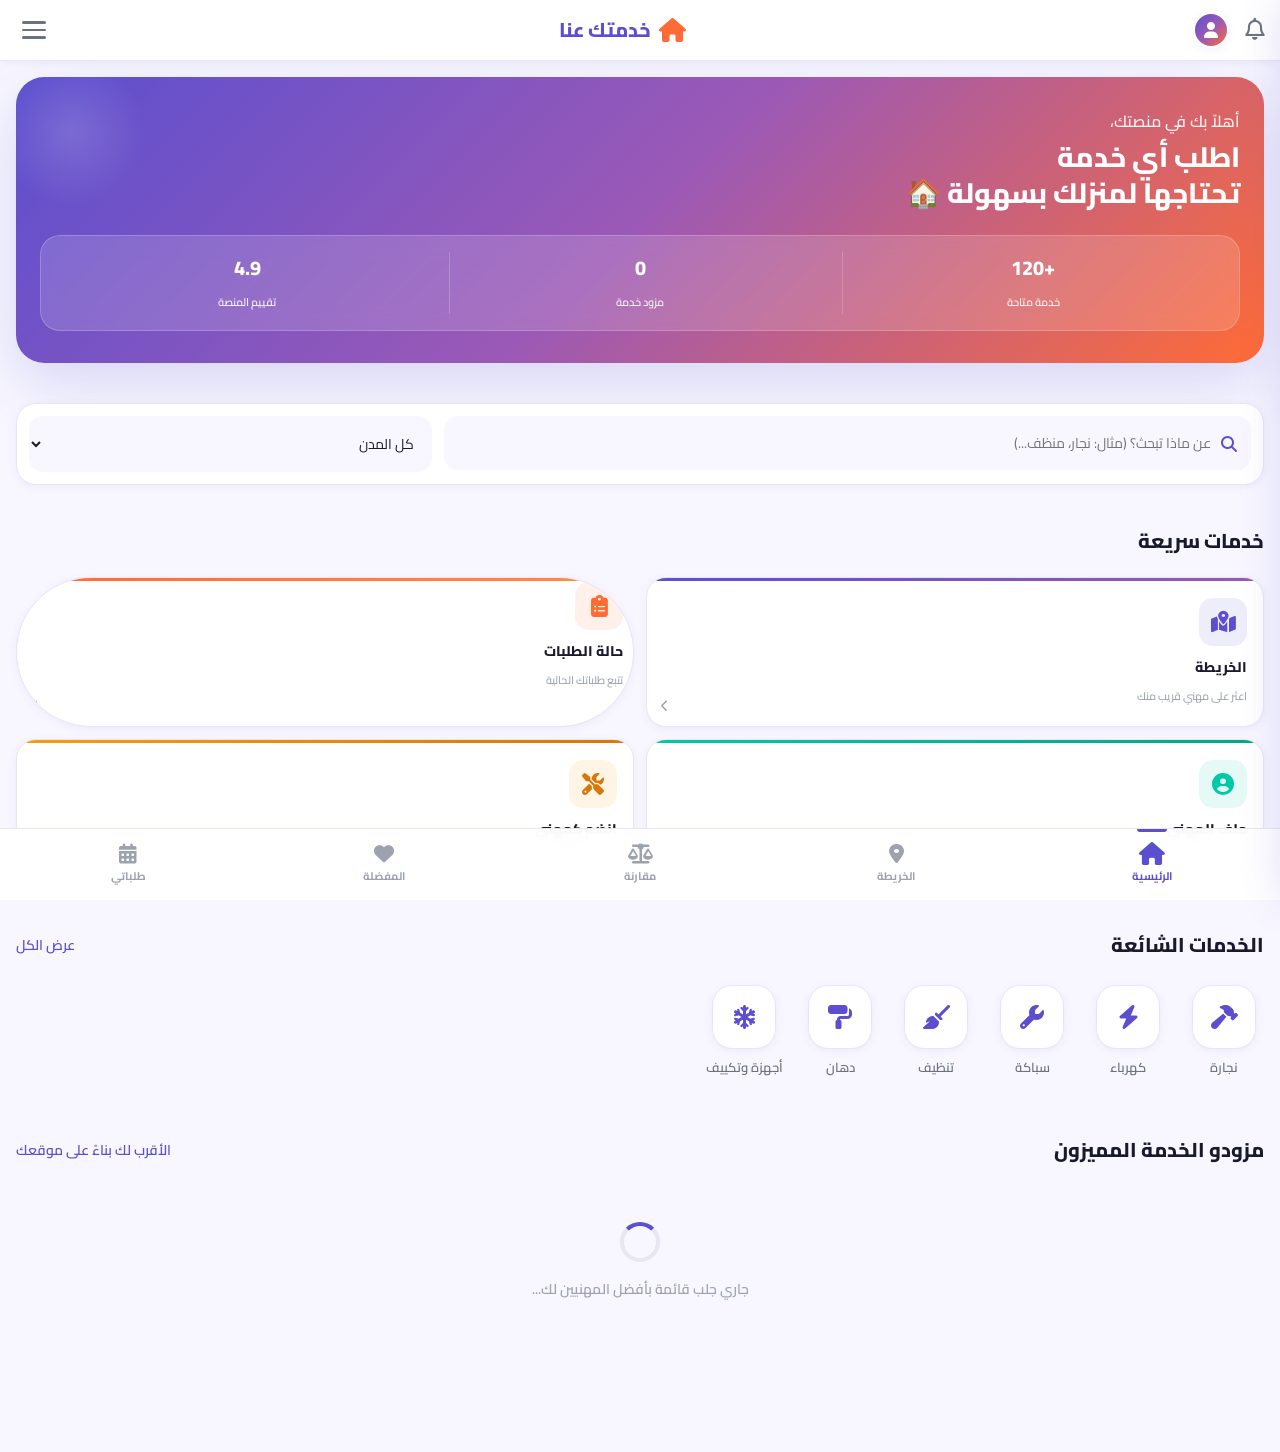
<file: new_layout.html>
<!DOCTYPE html>
<html lang="ar" dir="rtl">
<head>
    <meta name="google-site-verification" content="abc123xyz" />
    <meta charset="UTF-8">
    <meta name="viewport" content="width=device-width, initial-scale=1.0, viewport-fit=cover">
    <title>خدمات منزلية احترافية | رئيسية</title>
    <!-- Google Fonts import -->
    <link rel="preconnect" href="https://fonts.googleapis.com">
    <link rel="preconnect" href="https://fonts.gstatic.com" crossorigin>
    <link href="https://fonts.googleapis.com/css2?family=Cairo:wght@400;600;700;800;900&display=swap" rel="stylesheet">
    <link rel="stylesheet" href="https://cdnjs.cloudflare.com/ajax/libs/font-awesome/6.5.0/css/all.min.css" />
    <style>
        :root {
            --primary: #5B4FCF;
            --primary-light: #7B6FE8;
            --primary-dark: #3D34A5;
            --secondary: #FF6B35;
            --accent: #00C9A7;
            --surface: #F8F7FF;
            --card-bg: #FFFFFF;
            --text-primary: #1A1A2E;
            --text-secondary: #6B7280;
            --text-muted: #9CA3AF;
            --border: #E8E6F0;
            --shadow-sm: 0 2px 8px rgba(91, 79, 207, 0.08);
            --shadow-md: 0 8px 30px rgba(91, 79, 207, 0.15);
            --shadow-lg: 0 20px 60px rgba(91, 79, 207, 0.2);
            --gradient-hero: linear-gradient(135deg, #5B4FCF 0%, #9B59B6 50%, #FF6B35 100%);
            --gradient-card: linear-gradient(145deg, #FFFFFF 0%, #F8F7FF 100%);
            --gradient-cta: linear-gradient(45deg, #FF6B35, #FF8C42);
        }

        * {
            margin: 0;
            padding: 0;
            box-sizing: border-box;
            -webkit-tap-highlight-color: transparent;
        }

        body {
            font-family: 'Cairo', 'Segoe UI', sans-serif;
            background-color: var(--surface);
            color: var(--text-primary);
            min-height: 100vh;
            direction: rtl;
            line-height: 1.6;
            padding-top: env(safe-area-inset-top);
            padding-bottom: calc(72px + env(safe-area-inset-bottom)); /* Bottom Nav space */
        }

        a { text-decoration: none; color: inherit; }

        /* HEADER THIN TOP */
        .top-header {
            position: sticky;
            top: 0;
            background: rgba(255, 255, 255, 0.95);
            backdrop-filter: blur(20px);
            -webkit-backdrop-filter: blur(20px);
            z-index: 1000;
            display: flex;
            align-items: center;
            justify-content: space-between;
            padding: 12px 16px;
            border-bottom: 1px solid var(--border);
            box-shadow: var(--shadow-sm);
        }

        .header-logo { font-size: 20px; font-weight: 800; color: var(--primary); display:flex; align-items:center; gap:8px; }
        .header-logo i { color: var(--secondary); font-size: 24px; }
        
        .header-actions { display: flex; align-items: center; gap: 16px; }

        .notification-btn {
            position: relative;
            background: none;
            border: none;
            font-size: 22px;
            color: var(--text-secondary);
            cursor: pointer;
            transition: all 0.3s;
        }

        .notification-btn.active { color: var(--secondary); }

        .notification-badge {
            position: absolute;
            top: -2px; right: -2px;
            background: var(--secondary);
            color: white;
            font-size: 10px;
            font-weight: 800;
            border-radius: 50%;
            width: 16px; height: 16px;
            display: flex; justify-content: center; align-items: center;
            border: 2px solid white;
        }

        .user-avatar-btn {
            width: 36px; height: 36px;
            border-radius: 50%;
            background: var(--gradient-hero);
            display: flex; align-items: center; justify-content: center;
            color: white; font-weight: 700;
            border: 2px solid white;
            box-shadow: var(--shadow-sm);
            cursor: pointer;
            overflow: hidden;
        }

        /* HERO CARD */
        .hero-container {
            padding: 16px;
        }

        .hero-card {
            background: var(--gradient-hero);
            border-radius: 28px;
            padding: 32px 24px;
            color: white;
            position: relative;
            overflow: hidden;
            box-shadow: var(--shadow-lg);
            animation: fadeSlideUp 0.6s cubic-bezier(0.34, 1.56, 0.64, 1) forwards;
        }

        .hero-card::after {
            content: '';
            position: absolute;
            top: -20px; left: -20px;
            width: 150px; height: 150px;
            background: radial-gradient(circle, rgba(255,255,255,0.15) 0%, transparent 70%);
            border-radius: 50%;
            pointer-events: none;
        }

        .hero-welcome { font-size: 16px; font-weight: 600; margin-bottom: 4px; opacity: 0.9; }
        .hero-title { font-size: 28px; font-weight: 800; line-height: 1.3; margin-bottom: 24px; }
        
        .hero-stats {
            display: flex;
            gap: 12px;
            background: rgba(255, 255, 255, 0.15);
            backdrop-filter: blur(10px);
            padding: 16px;
            border-radius: 20px;
            border: 1px solid rgba(255, 255, 255, 0.2);
        }

        .stat-item {
            flex: 1;
            text-align: center;
            border-left: 1px solid rgba(255, 255, 255, 0.2);
        }
        .stat-item:last-child { border-left: none; }
        .stat-val { font-size: 20px; font-weight: 800; display: block; margin-bottom: 4px; }
        .stat-lbl { font-size: 11px; font-weight: 600; opacity: 0.9; }

        /* MAIN SEARCH SECTION */
        .search-area {
            padding: 16px;
            margin-top: 8px;
            animation: fadeSlideUp 0.6s cubic-bezier(0.34, 1.56, 0.64, 1) 0.1s forwards;
            opacity: 0;
        }

        .search-wrapper {
            display: flex;
            gap: 12px;
            background: var(--card-bg);
            padding: 12px;
            border-radius: 20px;
            box-shadow: var(--shadow-sm);
            border: 1px solid var(--border);
        }

        .search-input-box {
            position: relative;
            flex: 2;
        }

        .search-input-box input {
            width: 100%;
            padding: 14px 40px 14px 16px;
            border: none;
            background: var(--surface);
            border-radius: 14px;
            font-size: 14px;
            font-family: inherit;
            color: var(--text-primary);
        }

        .search-input-box input:focus { outline: none; box-shadow: 0 0 0 2px var(--primary-light); }
        .search-input-box i { position: absolute; right: 14px; top: 50%; transform: translateY(-50%); color: var(--primary); }

        .search-select-box {
            flex: 1;
        }

        .search-select-box select {
            width: 100%;
            padding: 14px;
            border: none;
            background: var(--surface);
            border-radius: 14px;
            font-size: 14px;
            font-family: inherit;
            color: var(--text-primary);
            outline: none;
        }

        /* SECTION HEADERS */
        .section-header {
            display: flex;
            justify-content: space-between;
            align-items: center;
            padding: 0 16px;
            margin: 32px 0 16px;
        }

        .section-header h2 { font-size: 20px; font-weight: 800; color: var(--text-primary); }
        .section-header a { font-size: 14px; font-weight: 600; color: var(--primary); }

        /* QUICK ACTIONS SECTION */
        .quick-actions {
            display: grid;
            grid-template-columns: 1fr 1fr;
            gap: 12px;
            padding: 4px 16px 8px;
        }

        .quick-action-card {
            background: var(--card-bg);
            border-radius: 20px;
            padding: 20px 16px;
            display: flex;
            flex-direction: column;
            align-items: flex-start;
            gap: 10px;
            box-shadow: var(--shadow-sm);
            border: 1px solid var(--border);
            text-decoration: none;
            color: var(--text-primary);
            transition: all 0.3s cubic-bezier(0.34, 1.56, 0.64, 1);
            position: relative;
            overflow: hidden;
        }

        .quick-action-card::before {
            content: '';
            position: absolute;
            top: 0; left: 0; right: 0;
            height: 3px;
            border-radius: 20px 20px 0 0;
        }
        .quick-action-card.map::before { background: linear-gradient(90deg, #5B4FCF, #9B59B6); }
        .quick-action-card.status::before { background: linear-gradient(90deg, #FF6B35, #FF8C42); }
        .quick-action-card.profile::before { background: linear-gradient(90deg, #00C9A7, #00A884); }
        .quick-action-card.join::before { background: linear-gradient(90deg, #F59E0B, #D97706); }

        .quick-action-card:hover {
            transform: translateY(-4px);
            box-shadow: var(--shadow-md);
        }

        .qa-icon {
            width: 48px; height: 48px;
            border-radius: 14px;
            display: flex; align-items: center; justify-content: center;
            font-size: 22px;
        }
        .quick-action-card.map .qa-icon { background: rgba(91,79,207,0.1); color: var(--primary); }
        .quick-action-card.status .qa-icon { background: rgba(255,107,53,0.1); color: var(--secondary); }
        .quick-action-card.profile .qa-icon { background: rgba(0,201,167,0.1); color: var(--accent); }
        .quick-action-card.join .qa-icon { background: rgba(245,158,11,0.1); color: #D97706; }

        .qa-title { font-size: 14px; font-weight: 800; color: var(--text-primary); }
        .qa-desc { font-size: 11px; color: var(--text-muted); font-weight: 500; }
        .qa-arrow { position: absolute; bottom: 14px; left: 14px; font-size: 12px; color: var(--text-muted); }

        /* CATEGORIES (Popular Services) */
        .categories-scroll {
            display: flex;
            overflow-x: auto;
            gap: 16px;
            padding: 8px 16px 24px;
            scroll-snap-type: x mandatory;
            scrollbar-width: none;
        }
        .categories-scroll::-webkit-scrollbar { display: none; }

        .category-item {
            display: flex;
            flex-direction: column;
            align-items: center;
            gap: 8px;
            min-width: 80px;
            scroll-snap-align: start;
            cursor: pointer;
        }

        .cat-icon {
            width: 64px; height: 64px;
            border-radius: 20px;
            background: var(--card-bg);
            box-shadow: var(--shadow-sm);
            display: flex; align-items: center; justify-content: center;
            font-size: 24px;
            color: var(--primary);
            border: 1px solid var(--border);
            transition: all 0.3s cubic-bezier(0.34, 1.56, 0.64, 1);
        }

        .category-item:hover .cat-icon {
            transform: translateY(-4px);
            box-shadow: var(--shadow-md);
            border-color: rgba(91, 79, 207, 0.3);
            color: var(--secondary);
            background: var(--surface);
        }

        .cat-name { font-size: 13px; font-weight: 600; color: var(--text-secondary); text-align: center; }

        /* PROFESSIONALS GRID — responsive wrap layout like old site */
        .professionals-grid {
            display: grid !important;
            grid-template-columns: repeat(auto-fill, minmax(300px, 1fr)) !important;
            gap: 20px;
            padding: 8px 16px 32px;
        }
        .professionals-grid::-webkit-scrollbar { display: none; }

        /* The JS outputs a string we must style. We override its layout. */
        .professional-card {
            width: 100%;
            background: var(--card-bg);
            border-radius: 24px;
            padding: 20px;
            box-shadow: var(--shadow-md);
            border: 1px solid var(--border);
            display: flex; flex-direction: column;
            gap: 16px;
            transition: all 0.4s cubic-bezier(0.34, 1.56, 0.64, 1);
            position: relative;
        }

        .professional-card:hover {
            transform: translateY(-6px);
            box-shadow: var(--shadow-lg);
            border-color: rgba(91, 79, 207, 0.3);
        }

        .professional-header {
            display: flex;
            align-items: center;
            gap: 16px;
        }

        .professional-avatar {
            width: 60px; height: 60px;
            border-radius: 50%;
            background: var(--surface);
            color: var(--primary);
            font-size: 24px;
            font-weight: 800;
            display: flex; justify-content: center; align-items: center;
            border: 2px solid var(--border);
        }

        .favorite-icon {
            position: absolute;
            top: 20px; left: 20px;
            font-size: 20px;
            color: var(--text-muted);
            cursor: pointer;
            transition: color 0.3s;
        }
        .favorite-icon.active { color: #f43f5e; animation: scaleIn 0.3s; }

        .professional-info h3 { font-size: 16px; font-weight: 700; color: var(--text-primary); margin-bottom: 4px; }
        .professional-info .profession { font-size: 13px; color: var(--primary); font-weight: 600; margin-bottom: 2px; }
        .professional-info .location { font-size: 12px; color: var(--text-muted); }

        .rating-section {
            display: flex;
            justify-content: space-between;
            align-items: center;
            background: var(--surface);
            padding: 10px 14px;
            border-radius: 12px;
        }

        .rating-display { display: flex; align-items: center; gap: 8px; font-size: 14px; font-weight: 700; }
        .stars .star { color: #ccc; font-size: 14px; }
        .stars .star.filled { color: #F59E0B; }
        .rating-count { font-size: 12px; font-weight: 400; color: var(--text-muted); }

        .status { font-size: 12px; font-weight: 700; padding: 4px 10px; border-radius: 100px; }
        .status.available { background: rgba(0, 201, 167, 0.1); color: #007A64; border: 1px solid rgba(0, 201, 167, 0.3); }
        .status.busy { background: #FFEBEE; color: #B71C1C; border: 1px solid #EF9A9A; }

        .professional-description { font-size: 13px; color: var(--text-secondary); line-height: 1.5; display: -webkit-box; -webkit-line-clamp: 2; -webkit-box-orient: vertical; overflow: hidden; }

        .contact-details { display: grid; grid-template-columns: 1fr 1fr; gap: 12px; }
        .detail-item { background: var(--surface); padding: 10px; border-radius: 12px; display: flex; flex-direction: column; justify-content: center; align-items: flex-start; }
        .detail-label { font-size: 11px; font-weight: 600; color: var(--text-muted); text-transform: uppercase; margin-bottom: 4px; }
        .detail-value { font-size: 13px; font-weight: 700; color: var(--text-primary); }
        .masked-info { font-size: 11px; color: var(--secondary); background: rgba(255,107,53,0.1); padding: 2px 6px; border-radius: 8px; margin-top: 4px; }

        .professional-actions {
            display: flex; gap: 8px; margin-top: auto;
        }
        .action-btn { flex: 1; padding: 12px; border-radius: 12px; font-size: 13px; font-weight: 700; border: none; cursor: pointer; display: flex; justify-content: center; align-items: center; gap: 6px; transition: all 0.3s; color: white; text-decoration: none; }
        .btn-rate { background: #F59E0B; }
        .btn-call { background: var(--gradient-cta); }
        .btn-whatsapp { background: #10B981; }

        .loading-state, .empty-state { text-align: center; padding: 40px; color: var(--text-muted); font-weight: 600; font-size: 14px; width: 100%; display: flex; flex-direction: column; align-items: center;}
        
        .loading-spinner {
            width: 40px; height: 40px; border: 4px solid var(--border); border-top-color: var(--primary);
            border-radius: 50%; animation: spin 1s infinite linear; margin-bottom: 16px;
        }

        /* HAMBURGER SIDEBAR */
        .hamburger-btn {
            background: none;
            border: none;
            cursor: pointer;
            padding: 6px;
            display: flex;
            flex-direction: column;
            gap: 5px;
            justify-content: center;
        }
        .hamburger-btn span {
            display: block;
            width: 24px;
            height: 2.5px;
            background: var(--text-secondary);
            border-radius: 3px;
            transition: all 0.3s;
        }
        .hamburger-btn.open span:nth-child(1) { transform: translateY(7.5px) rotate(45deg); }
        .hamburger-btn.open span:nth-child(2) { opacity: 0; }
        .hamburger-btn.open span:nth-child(3) { transform: translateY(-7.5px) rotate(-45deg); }

        .sidebar-overlay {
            position: fixed; inset: 0;
            background: rgba(0,0,0,0.45);
            backdrop-filter: blur(4px);
            z-index: 3000;
            opacity: 0;
            pointer-events: none;
            transition: opacity 0.35s;
        }
        .sidebar-overlay.show { opacity: 1; pointer-events: all; }

        .sidebar {
            position: fixed;
            top: 0; right: -290px;
            width: 280px;
            height: 100%;
            background: var(--card-bg);
            z-index: 3001;
            transition: right 0.35s cubic-bezier(0.34, 1.26, 0.64, 1);
            display: flex;
            flex-direction: column;
            box-shadow: -8px 0 40px rgba(91,79,207,0.2);
            overflow-y: auto;
        }
        .sidebar.show { right: 0; }

        .sidebar-header {
            background: var(--gradient-hero);
            padding: 48px 24px 28px;
            color: white;
            position: relative;
        }
        .sidebar-close {
            position: absolute;
            top: 14px; left: 14px;
            background: rgba(255,255,255,0.15);
            border: none;
            color: white;
            width: 32px; height: 32px;
            border-radius: 50%;
            font-size: 16px;
            cursor: pointer;
            display: flex; align-items: center; justify-content: center;
        }
        .sidebar-avatar {
            width: 64px; height: 64px;
            border-radius: 50%;
            background: rgba(255,255,255,0.2);
            border: 3px solid rgba(255,255,255,0.4);
            display: flex; align-items: center; justify-content: center;
            font-size: 28px;
            margin-bottom: 12px;
        }
        .sidebar-username { font-size: 16px; font-weight: 700; }
        .sidebar-subtitle { font-size: 12px; opacity: 0.85; margin-top: 2px; }

        .sidebar-body { flex: 1; padding: 16px; }

        .sidebar-section-title {
            font-size: 11px;
            font-weight: 700;
            color: var(--text-muted);
            text-transform: uppercase;
            letter-spacing: 0.08em;
            padding: 0 8px;
            margin: 16px 0 8px;
        }

        .sidebar-link {
            display: flex;
            align-items: center;
            gap: 14px;
            padding: 14px;
            border-radius: 14px;
            color: var(--text-primary);
            text-decoration: none;
            font-size: 14px;
            font-weight: 600;
            transition: all 0.2s;
            cursor: pointer;
            border: none;
            background: none;
            width: 100%;
            text-align: right;
        }
        .sidebar-link:hover { background: var(--surface); color: var(--primary); }
        .sidebar-link i { width: 20px; text-align: center; font-size: 16px; color: var(--text-muted); transition: color 0.2s; }
        .sidebar-link:hover i { color: var(--primary); }

        .sidebar-link .fav-badge {
            margin-right: auto;
            background: var(--secondary);
            color: white;
            font-size: 10px;
            font-weight: 800;
            padding: 2px 7px;
            border-radius: 100px;
        }

        .sidebar-divider { height: 1px; background: var(--border); margin: 8px 0; }

        .sidebar-link.danger { color: #ef4444; }
        .sidebar-link.danger i { color: #ef4444; }

        /* COMPARES AND RATINGS AND ALERTS */
        .compare-bar {
            position: fixed; bottom: 82px; left: 16px; right: 16px; background: var(--primary-dark);
            color: white; border-radius: 20px; padding: 16px; display: flex; justify-content: space-between;
            align-items: center; z-index: 1001; transform: translateY(150%); transition: transform 0.4s cubic-bezier(0.34, 1.56, 0.64, 1);
            box-shadow: var(--shadow-lg);
        }
        .compare-bar.show { transform: translateY(0); }
        .compare-action-btn { background: white; color: var(--primary); padding: 8px 16px; border-radius: 12px; font-weight: 700; text-decoration: none; font-size: 13px; }
        
        .btn-compare { background: rgba(91, 79, 207, 0.08); color: var(--primary); font-weight: 600; padding: 12px; border-radius: 12px; font-size: 13px; border: none; cursor: pointer; flex: 1; margin-top: 8px; width: 100%; transition: all 0.3s; }
        .btn-compare.added { background: rgba(0, 201, 167, 0.15); color: var(--accent); }

        .rating-modal {
            position: fixed; inset: 0; background: rgba(0,0,0,0.4); backdrop-filter: blur(8px);
            z-index: 3000; display: none; align-items: flex-end; justify-content: center;
        }
        .rating-modal.show { display: flex; animation: fadeIn 0.3s forwards; }
        .rating-modal-content {
            background: var(--card-bg); width: 100%; border-radius: 28px 28px 0 0; padding: 32px 24px;
            animation: slideUp 0.4s cubic-bezier(0.34, 1.56, 0.64, 1) forwards; position: relative;
        }
        .rating-stars { display: flex; justify-content: center; gap: 8px; margin: 24px 0; direction: ltr; }
        .rating-stars .star { font-size: 44px; color: var(--border); cursor: pointer; transition: color 0.2s, transform 0.2s; }
        .rating-stars .star.active, .rating-stars .star:hover { color: #F59E0B; transform: scale(1.1); }
        
        .form-textarea { width: 100%; padding: 16px; border: 2px solid var(--border); border-radius: 16px; font-size: 14px; font-family: inherit; margin-bottom: 24px; background: var(--surface); }

        .btn-primary { background: var(--gradient-cta); color: white; padding: 16px 24px; border-radius: 16px; width: 100%; border: none; font-weight: 700; font-size: 15px; cursor: pointer; box-shadow: 0 6px 20px rgba(255, 107, 53, 0.3); }

        /* BOTTOM NAV BAR */
        .bottom-nav {
            position: fixed;
            bottom: 0; left: 0; right: 0;
            height: 72px;
            background: rgba(255, 255, 255, 0.95);
            backdrop-filter: blur(20px);
            -webkit-backdrop-filter: blur(20px);
            border-top: 1px solid var(--border);
            display: flex;
            justify-content: space-around;
            align-items: center;
            z-index: 2000;
            padding-bottom: env(safe-area-inset-bottom);
        }

        .nav-item {
            display: flex;
            flex-direction: column;
            align-items: center;
            justify-content: center;
            gap: 4px;
            color: var(--text-muted);
            text-decoration: none;
            flex: 1;
            height: 100%;
            transition: color 0.3s;
            position: relative;
        }

        .nav-item.active {
            color: var(--primary);
        }

        .nav-item i { font-size: 20px; transition: transform 0.3s cubic-bezier(0.34, 1.56, 0.64, 1); }
        .nav-item.active i { transform: scale(1.15); }
        
        .nav-item span { font-size: 11px; font-weight: 700; }
        .nav-item.active::after {
            content: ''; position: absolute; top: 0; left: 50%; transform: translateX(-50%);
            width: 30px; height: 3px; background: var(--primary); border-radius: 0 0 4px 4px;
        }

        /* HIDDEN ELEMENTS FOR JS */
        #userStatus, #hamburgerMenu, #hamburgerOverlay { display: none !important; }

        @keyframes fadeSlideUp {
            from { opacity: 0; transform: translateY(30px); }
            to { opacity: 1; transform: translateY(0); }
        }
        @keyframes scaleIn {
            from { opacity: 0; transform: scale(0.85); }
            to { opacity: 1; transform: scale(1); }
        }
        @keyframes fadeIn { from { opacity: 0; } to { opacity: 1; } }
        @keyframes slideUp { from { transform: translateY(100%); } to { transform: translateY(0); } }
        @keyframes spin { to { transform: rotate(360deg); } }

    </style>
</head>
<body>

    <!-- STICKY TOP HEADER -->
    <header class="top-header">
        <div class="header-actions">
            <!-- Notification Icon -->
            <button class="notification-btn" id="notificationBtn">
                <i class="fa-regular fa-bell" id="notificationIcon"></i>
                <span class="notification-badge" id="notificationText" style="display:none;">0</span>
            </button>
            <div class="user-avatar-btn" id="userAction" style="cursor:pointer;" onclick="window.location.href='profile.html'">
                <i class="fas fa-user" id="userWelcome" style="font-size: 16px;"></i>
            </div>
        </div>
        <a href="index.html" class="header-logo">
            <i class="fas fa-home"></i> خدمتك عنا
        </a>
        <button class="hamburger-btn" id="hamburgerBtn" onclick="openSidebar()" aria-label="القائمة">
            <span></span><span></span><span></span>
        </button>
    </header>

    <!-- SIDEBAR OVERLAY -->
    <div class="sidebar-overlay" id="sidebarOverlay" onclick="closeSidebar()"></div>

    <!-- SIDEBAR MENU -->
    <aside class="sidebar" id="sidebarMenu">
        <div class="sidebar-header">
            <button class="sidebar-close" onclick="closeSidebar()"><i class="fas fa-times"></i></button>
            <div class="sidebar-avatar"><i class="fas fa-user"></i></div>
            <div class="sidebar-username" id="sidebarUsername">أهلاً بك</div>
            <div class="sidebar-subtitle">خدمتك عنا — منصة الخدمات المنزلية</div>
        </div>
        <div class="sidebar-body">
            <div class="sidebar-section-title">التنقل</div>
            <a href="index.html" class="sidebar-link"><i class="fas fa-home"></i> الرئيسية</a>
            <a href="map.html" class="sidebar-link"><i class="fas fa-map-marker-alt"></i> الخريطة التفاعلية</a>
            <a href="bookings.html" class="sidebar-link"><i class="fas fa-calendar-check"></i> حالة طلباتي</a>

            <div class="sidebar-section-title">الحساب</div>
            <a href="favorites.html" class="sidebar-link">
                <i class="fas fa-heart"></i> المفضلة
                <span class="fav-badge" id="sidebarFavBadge" style="display:none;">0</span>
            </a>
            <a href="profile.html" class="sidebar-link"><i class="fas fa-user-circle"></i> ملفي الشخصي</a>

            <div class="sidebar-section-title">للمهنيين</div>
            <a href="professional-register.html" class="sidebar-link"><i class="fas fa-tools"></i> انضم كمهني</a>
            <a href="professional-login.html" class="sidebar-link"><i class="fas fa-briefcase"></i> دخول المهنيين</a>

            <div class="sidebar-divider"></div>
            <a href="customer-auth-page.html" class="sidebar-link" id="sidebarAuthLink"><i class="fas fa-sign-in-alt"></i> <span id="sidebarAuthText">تسجيل الدخول</span></a>
            <button onclick="handleSidebarLogout()" class="sidebar-link danger" id="sidebarLogoutBtn" style="display:none;"><i class="fas fa-sign-out-alt"></i> تسجيل الخروج</button>
        </div>
    </aside>

    <!-- HIDDEN REQUIRED ID BY JS -->
    <div id="userStatus"></div>

    <!-- HERO SECTION -->
    <div class="hero-container">
        <div class="hero-card">
            <div class="hero-welcome">أهلاً بك في منصتك،</div>
            <div class="hero-title">اطلب أي خدمة<br>تحتاجها لمنزلك بسهولة 🏠</div>
            <div class="hero-stats">
                <div class="stat-item">
                    <span class="stat-val">+120</span>
                    <span class="stat-lbl">خدمة متاحة</span>
                </div>
                <div class="stat-item">
                    <span class="stat-val" id="resultsCount">0</span>
                    <span class="stat-lbl">مزود خدمة</span>
                </div>
                <div class="stat-item">
                    <span class="stat-val">4.9</span>
                    <span class="stat-lbl">تقييم المنصة</span>
                </div>
            </div>
        </div>
    </div>

    <!-- MAIN SEARCH -->
    <div class="search-area">
        <div class="search-wrapper">
            <div class="search-input-box">
                <i class="fas fa-search"></i>
                <input type="text" id="professionSearch" placeholder="عن ماذا تبحث؟ (مثال: نجار، منظف...)">
            </div>
            <div class="search-select-box">
                <select id="governorateSelect">
                    <option value="">كل المدن</option>
                    <option value="عمان">عمان</option>
                    <option value="الزرقاء">الزرقاء</option>
                    <option value="إربد">إربد</option>
                    <option value="العقبة">العقبة</option>
                    <option value="البلقاء">البلقاء</option>
                    <option value="الكرك">الكرك</option>
                    <option value="المفرق">المفرق</option>
                    <option value="معان">معان</option>
                    <option value="الطفيلة">الطفيلة</option>
                    <option value="مادبا">مادبا</option>
                    <option value="جرش">جرش</option>
                    <option value="عجلون">عجلون</option>
                </select>
            </div>
        </div>
    </div>

    <!-- QUICK ACTIONS SECTION -->
    <div class="section-header" style="margin-top: 24px;">
        <h2>خدمات سريعة</h2>
    </div>
    <div class="quick-actions">
        <a href="map.html" class="quick-action-card map">
            <div class="qa-icon"><i class="fas fa-map-location-dot"></i></div>
            <div class="qa-title">الخريطة</div>
            <div class="qa-desc">اعثر على مهني قريب منك</div>
            <i class="fas fa-chevron-left qa-arrow"></i>
        </a>
        <a href="bookings.html" class="quick-action-card status">
            <div class="qa-icon"><i class="fas fa-clipboard-list"></i></div>
            <div class="qa-title">حالة الطلبات</div>
            <div class="qa-desc">تتبع طلباتك الحالية</div>
            <i class="fas fa-chevron-left qa-arrow"></i>
        </a>
        <a href="profile.html" class="quick-action-card profile">
            <div class="qa-icon"><i class="fas fa-user-circle"></i></div>
            <div class="qa-title">ملف المهني</div>
            <div class="qa-desc">اطلع على تفاصيل الخدمة</div>
            <i class="fas fa-chevron-left qa-arrow"></i>
        </a>
        <a href="professional-register.html" class="quick-action-card join">
            <div class="qa-icon"><i class="fas fa-tools"></i></div>
            <div class="qa-title">انضم كمهني</div>
            <div class="qa-desc">سجّل ضمن شبكتنا المهنية</div>
            <i class="fas fa-chevron-left qa-arrow"></i>
        </a>
    </div>

    <!-- POPULAR CATEGORIES -->
    <div class="section-header">
        <h2>الخدمات الشائعة</h2>
        <a href="#">عرض الكل</a>
    </div>
    <div class="categories-scroll">
        <div class="category-item" onclick="document.getElementById('professionSearch').value='نجار'; document.getElementById('professionSearch').dispatchEvent(new Event('input'))">
            <div class="cat-icon"><i class="fas fa-hammer"></i></div>
            <span class="cat-name">نجارة</span>
        </div>
        <div class="category-item" onclick="document.getElementById('professionSearch').value='كهرباء'; document.getElementById('professionSearch').dispatchEvent(new Event('input'))">
            <div class="cat-icon"><i class="fas fa-bolt"></i></div>
            <span class="cat-name">كهرباء</span>
        </div>
        <div class="category-item" onclick="document.getElementById('professionSearch').value='سباكة'; document.getElementById('professionSearch').dispatchEvent(new Event('input'))">
            <div class="cat-icon"><i class="fas fa-wrench"></i></div>
            <span class="cat-name">سباكة</span>
        </div>
        <div class="category-item" onclick="document.getElementById('professionSearch').value='تنظيف'; document.getElementById('professionSearch').dispatchEvent(new Event('input'))">
            <div class="cat-icon"><i class="fas fa-broom"></i></div>
            <span class="cat-name">تنظيف</span>
        </div>
        <div class="category-item" onclick="document.getElementById('professionSearch').value='دهان'; document.getElementById('professionSearch').dispatchEvent(new Event('input'))">
            <div class="cat-icon"><i class="fas fa-paint-roller"></i></div>
            <span class="cat-name">دهان</span>
        </div>
        <div class="category-item" onclick="document.getElementById('professionSearch').value='تكييف'; document.getElementById('professionSearch').dispatchEvent(new Event('input'))">
            <div class="cat-icon"><i class="fas fa-snowflake"></i></div>
            <span class="cat-name">أجهزة وتكييف</span>
        </div>
    </div>

    <!-- NEARBY PROFESSIONALS (JS Driven) -->
    <div class="section-header">
        <h2>مزودو الخدمة المميزون</h2>
        <a href="#">الأقرب لك بناءً على موقعك</a>
    </div>

    <div id="loadingState" class="loading-state">
        <div class="loading-spinner"></div>
        جاري جلب قائمة بأفضل المهنيين لك...
    </div>

    <!-- HORIZONTAL SCROLL GRID FOR JS -->
    <div id="professionalsGrid" class="professionals-grid"></div>

    <div id="emptyState" class="empty-state" style="display: none;">
        <i class="fas fa-search" style="font-size: 32px; color: var(--border); margin-bottom: 12px;"></i>
        لا يوجد نتائج مطابقة للبحث، جرب كلمة أخرى.
    </div>

    <!-- RATING MODAL (Required IDs) -->
    <div id="ratingModal" class="rating-modal">
        <div class="rating-modal-content">
            <h2 style="font-size: 20px; font-weight: 800; margin-bottom: 8px;">تقييم أداء <span id="ratingProfessionalName" style="color: var(--primary);"></span></h2>
            <p style="font-size: 13px; color: var(--text-secondary); margin-bottom: 16px;">يرجى اختيار عدد النجوم لتقييم الخدمة المقدمة</p>
            
            <div class="rating-stars" id="ratingStars">
                <i class="fas fa-star star" data-rating="5"></i>
                <i class="fas fa-star star" data-rating="4"></i>
                <i class="fas fa-star star" data-rating="3"></i>
                <i class="fas fa-star star" data-rating="2"></i>
                <i class="fas fa-star star" data-rating="1"></i>
            </div>
            <div id="ratingSelectedText" class="ratingSelectedText" style="text-align:center; color: #F59E0B; height: 20px; font-weight: 700; font-size: 14px; margin-bottom: 16px;"></div>

            <textarea id="ratingComment" class="form-textarea" placeholder="اكتب مشاركتك ورأيك في الخدمة (اختياري)..." rows="3"></textarea>
            
            <div style="display: flex; gap: 12px;">
                <button id="submitRating" class="btn-primary" style="flex: 2;">إرسال التقييم</button>
                <button onclick="document.getElementById('ratingModal').classList.remove('show')" class="btn-primary" style="flex: 1; background: var(--surface); color: var(--text-primary); box-shadow: none; border: 1px solid var(--border);">إلغاء</button>
            </div>
        </div>
    </div>

    <!-- COMPARE BAR (hidden by default, JS shows it when 2+ professionals selected) -->
    <div id="compareBar" class="compare-bar" style="display:none;">
        <div style="display:flex; align-items:center; gap:12px;">
            <div style="background: rgba(255,255,255,0.2); width:36px; height:36px; border-radius:50%; display:flex; justify-content:center; align-items:center; font-weight:800;" id="compareCount">0</div>
            <div>
                <div style="font-weight:700; font-size:14px;">جاهز للمقارنة</div>
                <div style="font-size:11px; opacity:0.8;">المهنيون المحددون لمقارنة ملفاتهم</div>
            </div>
        </div>
        <a href="compare.html" class="compare-action-btn">المقارنة الآن</a>
        <div id="compareItems" style="display:none;"></div>
    </div>

    <!-- REQUIRED BUT HIDDEN JS GLOBALS TO PREVENT ERRORS -->
    <button id="favoritesBtn" style="display:none;"></button>
    <div id="favoritesCount" style="display:none;"></div>
    <!-- These are now our functional sidebar elements (not hidden) -->
    <div id="hamburgerMenu" style="display:none;"></div>
    <div id="hamburgerOverlay" style="display:none;"></div>
    <div id="hamburgerFavorites" style="display:none;"><span class="link-text"></span><span class="link-icon"></span></div>
    <div id="hamburgerAuth" style="display:none;"><span class="link-text"></span><span class="link-icon"></span></div>
    <div id="hamburgerFavCount" style="display:none;"></div>

    <!-- BOTTOM NAVIGATION BAR (Static links) -->
    <nav class="bottom-nav">
        <a href="index.html" class="nav-item active">
            <i class="fas fa-home"></i>
            <span>الرئيسية</span>
        </a>
        <a href="map.html" class="nav-item">
            <i class="fas fa-map-marker-alt"></i>
            <span>الخريطة</span>
        </a>
        <a href="compare.html" class="nav-item">
            <i class="fas fa-balance-scale"></i>
            <span>مقارنة</span>
        </a>
        <a href="favorites.html" class="nav-item">
            <i class="fas fa-heart"></i>
            <span>المفضلة</span>
        </a>
        <a href="bookings.html" class="nav-item">
            <i class="fas fa-calendar-alt"></i>
            <span>طلباتي</span>
        </a>
    </nav>
    
    <!-- Sidebar JavaScript -->
    <script>
        function openSidebar() {
            document.getElementById('sidebarMenu').classList.add('show');
            document.getElementById('sidebarOverlay').classList.add('show');
            document.getElementById('hamburgerBtn').classList.add('open');
            document.body.style.overflow = 'hidden';
            updateSidebarUser();
        }

        function closeSidebar() {
            document.getElementById('sidebarMenu').classList.remove('show');
            document.getElementById('sidebarOverlay').classList.remove('show');
            document.getElementById('hamburgerBtn').classList.remove('open');
            document.body.style.overflow = '';
        }

        function updateSidebarUser() {
            const usernameEl = document.getElementById('sidebarUsername');
            const authLink = document.getElementById('sidebarAuthLink');
            const logoutBtn = document.getElementById('sidebarLogoutBtn');
            const favBadge = document.getElementById('sidebarFavBadge');

            const userStatus = document.getElementById('userStatus');
            const isLoggedIn = userStatus && userStatus.dataset.loggedIn === 'true';
            const userName = userStatus && userStatus.dataset.userName;

            if (isLoggedIn && userName) {
                if (usernameEl) usernameEl.textContent = 'أهلاً، ' + userName;
                if (authLink) authLink.style.display = 'none';
                if (logoutBtn) logoutBtn.style.display = 'flex';
            } else {
                if (usernameEl) usernameEl.textContent = 'أهلاً بك!';
                if (authLink) authLink.style.display = 'flex';
                if (logoutBtn) logoutBtn.style.display = 'none';
            }

            const favCountEl = document.getElementById('hamburgerFavCount');
            const count = favCountEl ? parseInt(favCountEl.textContent) || 0 : 0;
            if (favBadge) {
                if (count > 0) {
                    favBadge.textContent = count;
                    favBadge.style.display = 'inline-block';
                } else {
                    favBadge.style.display = 'none';
                }
            }
        }

        function handleSidebarLogout() {
            closeSidebar();
            if (typeof logout === 'function') {
                logout();
            } else {
                window.location.href = 'login.html';
            }
        }

        const favObserver = new MutationObserver(function() {
            const favCountEl = document.getElementById('hamburgerFavCount');
            const favBadge = document.getElementById('sidebarFavBadge');
            if (favCountEl && favBadge) {
                const count = parseInt(favCountEl.textContent) || 0;
                if (count > 0) {
                    favBadge.textContent = count;
                    favBadge.style.display = 'inline-block';
                } else {
                    favBadge.style.display = 'none';
                }
            }
        });
        const favTarget = document.getElementById('hamburgerFavCount');
        if (favTarget) favObserver.observe(favTarget, { childList: true, characterData: true, subtree: true });

        document.addEventListener('keydown', function(e) {
            if (e.key === 'Escape') closeSidebar();
        });
    </script>
</file>
